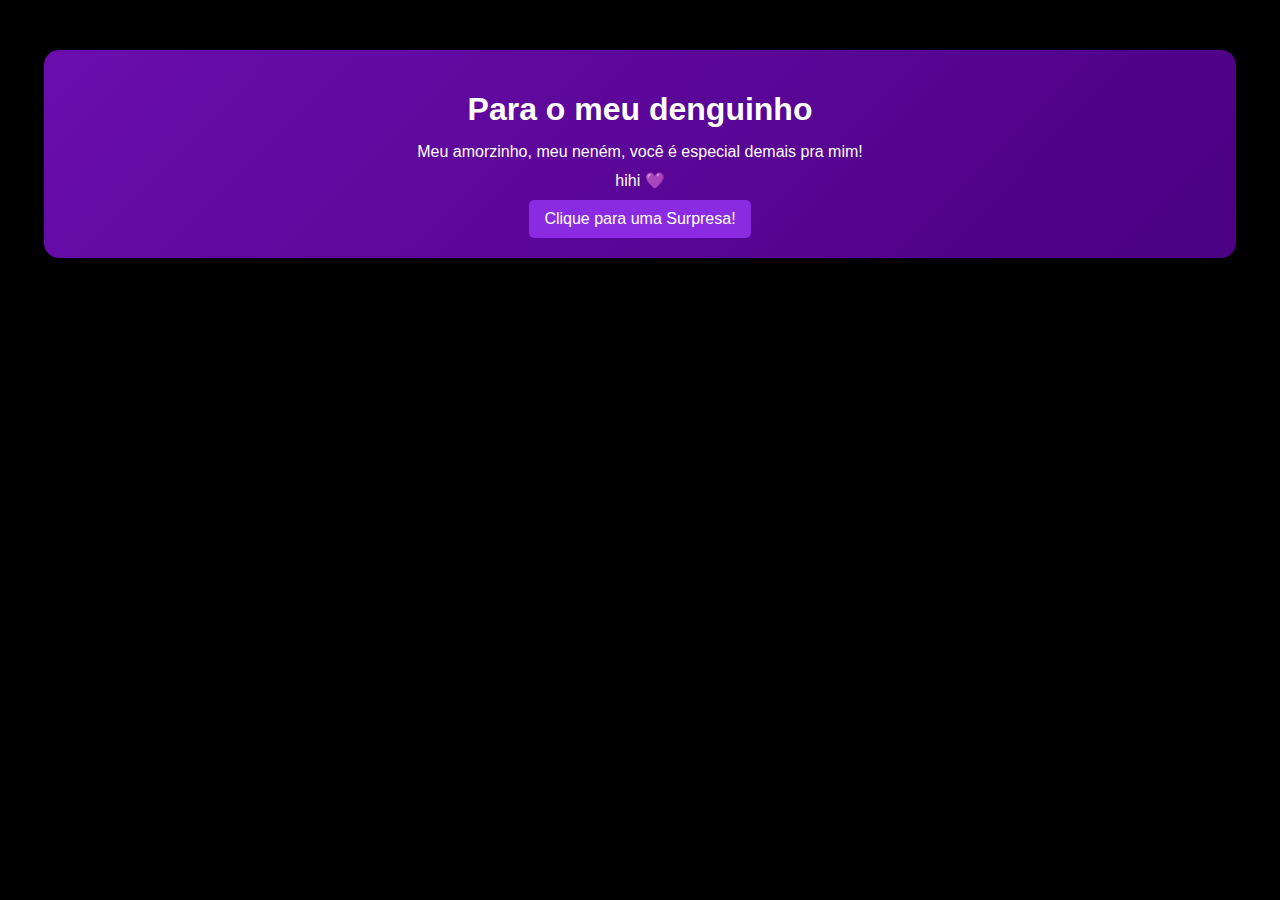
<file: index.html>
<!DOCTYPE html>
<html lang="pt-BR">
<head>
    <meta charset="UTF-8">
    <meta name="viewport" content="width=device-width, initial-scale=1.0">
    <link rel="stylesheet" href="styles.css">
    <title>My baby</title>
</head>
<body>
    <div class="container">
        <h1>Para o meu denguinho</h1>
        <p>Meu amorzinho, meu neném, você é especial demais pra mim!</p>
        <p>hihi 💜</p>  
        <button onclick="window.location.href='surpresa.html'">Clique para uma Surpresa!</button>
    </div>
</body>
</html>
</file>
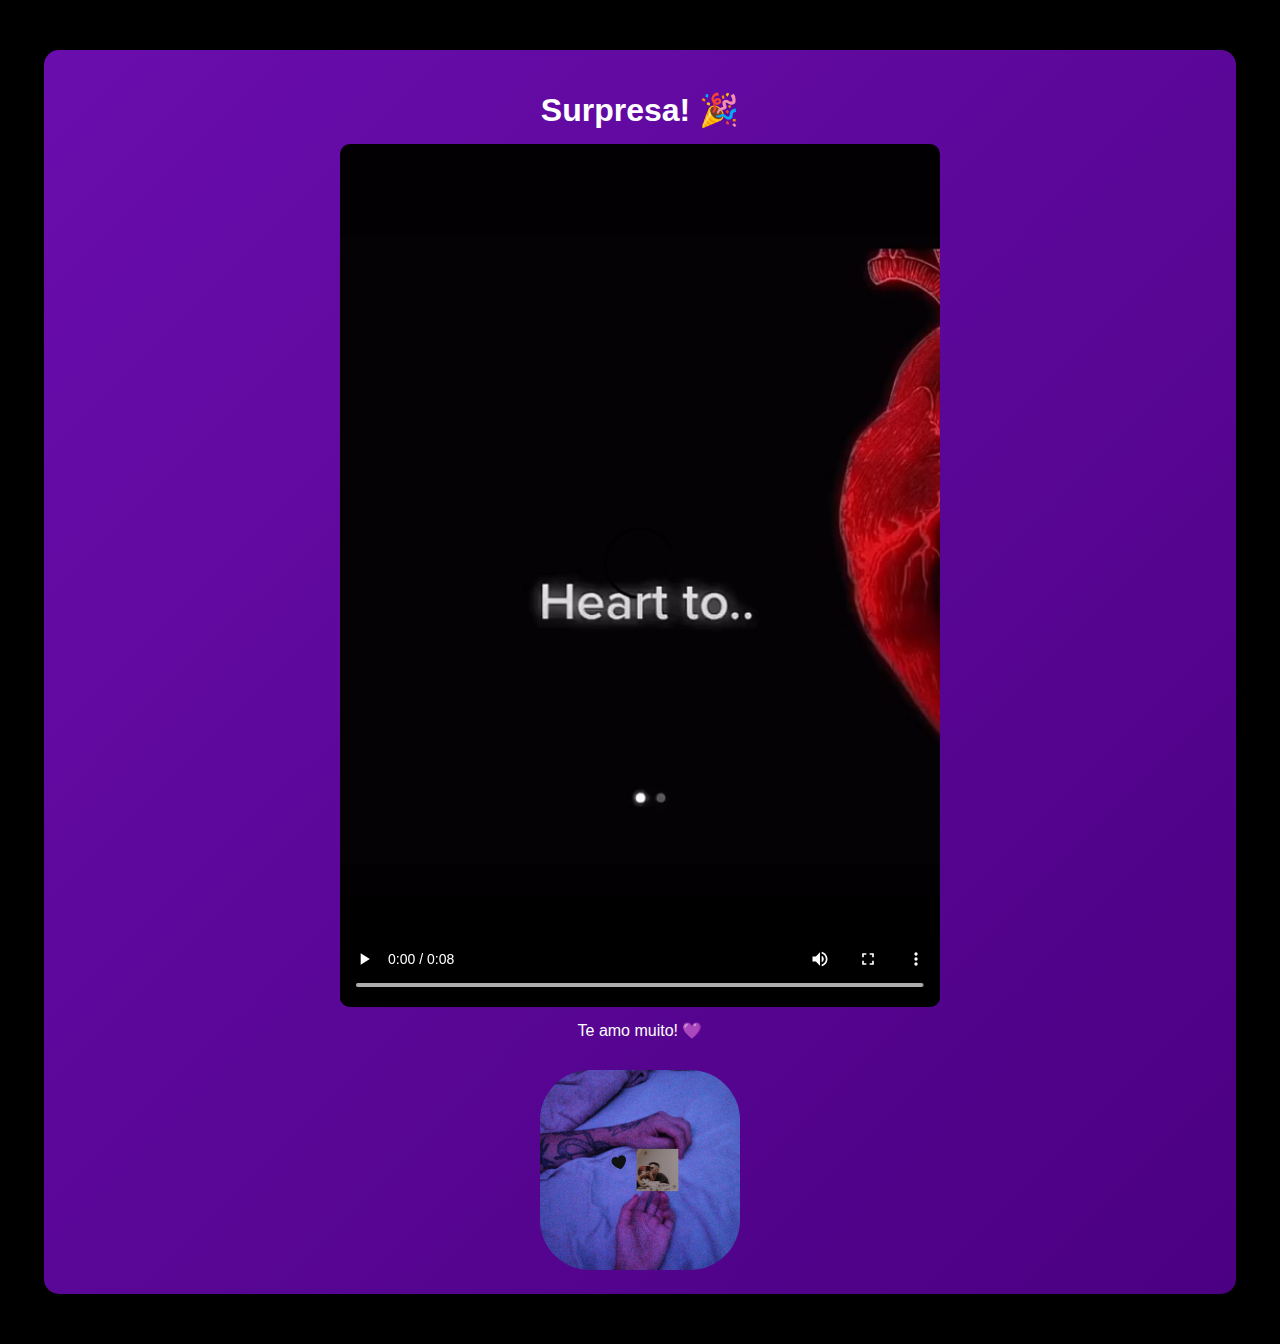
<file: surpresa.html>
<!DOCTYPE html>
<html lang="pt-BR">
<head>
    <meta charset="UTF-8">
    <meta name="viewport" content="width=device-width, initial-scale=1.0">
    <link rel="stylesheet" href="styles.css">
    <title>Surpresa!</title>
</head>
<body>
    <div class="container">
        <h1>Surpresa! 🎉</h1>
        <video width="600" controls>
            <source src="video/Vídeo do WhatsApp de 2024-10-22 à(s) 19.23.41_d4ffa078.mp4" type="video/mp4">
            Seu navegador não suporta a tag de vídeo.
        </video>
        <p>Te amo muito! 💜</p>
        <img src="video/Imagem do WhatsApp de 2024-10-22 à(s) 19.42.43_c39bb65d.jpg" alt="noix" class="surprise-image">
    </div>
</body>
</html>
</file>
<file: styles.css>
body {
  background-color: black;
  color: white;
  font-family: Arial, sans-serif;
  margin: 0;
  padding: 0;
}

.container {
  text-align: center;
  padding: 20px; /* Menos padding em dispositivos móveis */
  background: linear-gradient(135deg, #6a0dad, #4b0082);
  border-radius: 15px;
  box-shadow: 0 0 20px rgba(0, 0, 0, 0.5);
  max-width: 90%; /* Aumenta a largura máxima em dispositivos móveis */
  margin: 50px auto; /* Menos margem em dispositivos móveis */
}

h1 {
  font-size: 2em; /* Tamanho menor em dispositivos móveis */
  margin-bottom: 15px;
}

p {
  font-size: 1em; /* Tamanho menor em dispositivos móveis */
  margin: 10px 0;
}

button {
  background-color: #8a2be2;
  color: white;
  border: none;
  padding: 10px 15px; /* Ajuste no padding */
  border-radius: 5px;
  font-size: 1em;
  cursor: pointer;
  transition: background-color 0.3s;
}

button:hover {
  background-color: #7b68ee;
}

.surprise-image {
  width: 100%; /* Imagem ocupa toda a largura */
  max-width: 200px; /* Limita o tamanho máximo */
  margin-top: 20px;
  border-radius: 50px;
}

video {
  max-width: 100%; /* O vídeo não sairá da div */
  height: auto; /* Mantém a proporção do vídeo */
  border-radius: 10px;
}

/* Consultas de mídia para dispositivos móveis */
@media (max-width: 600px) {
  h1 {
    font-size: 1.8em; /* Tamanho do título em dispositivos móveis */
  }

  p {
    font-size: 0.9em; /* Tamanho do parágrafo em dispositivos móveis */
  }

  button {
    padding: 8px 12px; /* Menos padding no botão em dispositivos móveis */
  }
}
</file>
